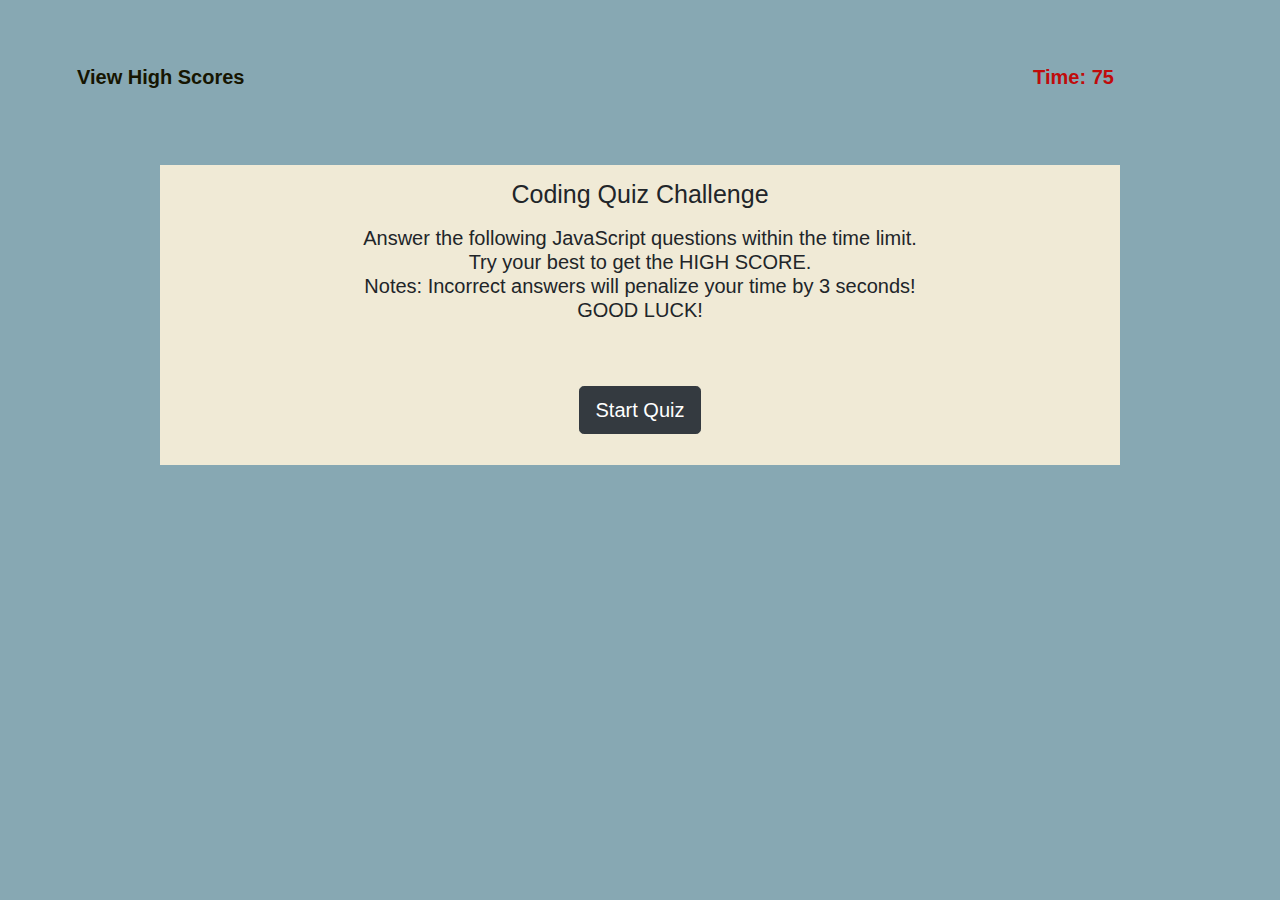
<file: index.html>
<!DOCTYPE html>
<html lang="en">

<head>
    <meta charset="UTF-8">
    <meta name="viewport" content="width=device-width, initial-scale=1.0">
    <link rel="stylesheet" href="https://stackpath.bootstrapcdn.com/bootstrap/4.4.1/css/bootstrap.min.css"
        integrity="sha384-Vkoo8x4CGsO3+Hhxv8T/Q5PaXtkKtu6ug5TOeNV6gBiFeWPGFN9MuhOf23Q9Ifjh" crossorigin="anonymous">
    <title>Code Quiz</title>
    <link rel="stylesheet" href="./assets/style.css">

</head>

<body>
    <div class="container-fluid">
        <div class="row" id="row1">
            <div class="col-9">
                <a href="highscore.html" id="highScore">View High Scores</a>
            </div>
            <div class="col-3" id="timer">
                <a>Time: 75</a>
            </div>
        </div>
    </div>
    <div class="jumbotron jumbotron-fluid">
        <div class="container-fluid">
            <h1 class="display-3">Coding Quiz Challenge <br>
                <p> Answer the following JavaScript questions within the time limit.<br>
                Try your best to get the HIGH SCORE.<br>
                Notes: Incorrect answers will penalize your time by 3 seconds!<br>
                GOOD LUCK!</p><br>
            </h1>


            <p class="lead">

                <a class="btn btn-dark btn-lg" href="#" role="button" id="startQuiz">Start Quiz</a>
                <input type="text" class="form-control mb-4" id="inlineFormInput" placeholder="Enter your initials">
                <a class="btn btn-dark btn-lg" href="highscore.html" role="button" id="buttonInitials">Submit</a>
            </p>
        </div>
    </div>

    <div class="col-4" id="questionsCard">
        <div class="card text-center" style="width: 40rem;" id="cardMedia">
            <div class="card-body">
                <h5 class="card-title">Questions</h5>
                <p class="card-text" id="questions">With supporting text below as a natural lead-in to additional
                    content??</p>
                <div class="row buttonRow">
                    <a href="#" class="btn btn-secondary quizBtn" id="button1">Go somewhere</a>
                </div>
                <div class="row buttonRow">
                    <a href="#" class="btn btn-secondary quizBtn" id="button2">Go somewhere</a>
                </div>
                <div class="row buttonRow">
                    <a href="#" class="btn btn-secondary quizBtn" id="button3">Go somewhere</a>
                </div>
                <div class="row buttonRow">
                    <a href="#" class="btn btn-secondary quizBtn" id="button4">Go somewhere</a>
                </div>
                <div class="row buttonRow">
                    <p id="correctIncorrect"></p>
                </div>
            </div>
        </div>
    </div>
    <script src="https://code.jquery.com/jquery-3.4.1.slim.min.js"
        integrity="sha384-J6qa4849blE2+poT4WnyKhv5vZF5SrPo0iEjwBvKU7imGFAV0wwj1yYfoRSJoZ+n"
        crossorigin="anonymous"></script>
    <script src="https://cdn.jsdelivr.net/npm/popper.js@1.16.0/dist/umd/popper.min.js"
        integrity="sha384-Q6E9RHvbIyZFJoft+2mJbHaEWldlvI9IOYy5n3zV9zzTtmI3UksdQRVvoxMfooAo"
        crossorigin="anonymous"></script>
    <script src="https://stackpath.bootstrapcdn.com/bootstrap/4.4.1/js/bootstrap.min.js"
        integrity="sha384-wfSDF2E50Y2D1uUdj0O3uMBJnjuUD4Ih7YwaYd1iqfktj0Uod8GCExl3Og8ifwB6"
        crossorigin="anonymous"></script>
    <script src="./assets/script.js"></script>
    <script src="./assets/questions.js"></script>
</body>

</html>
</file>
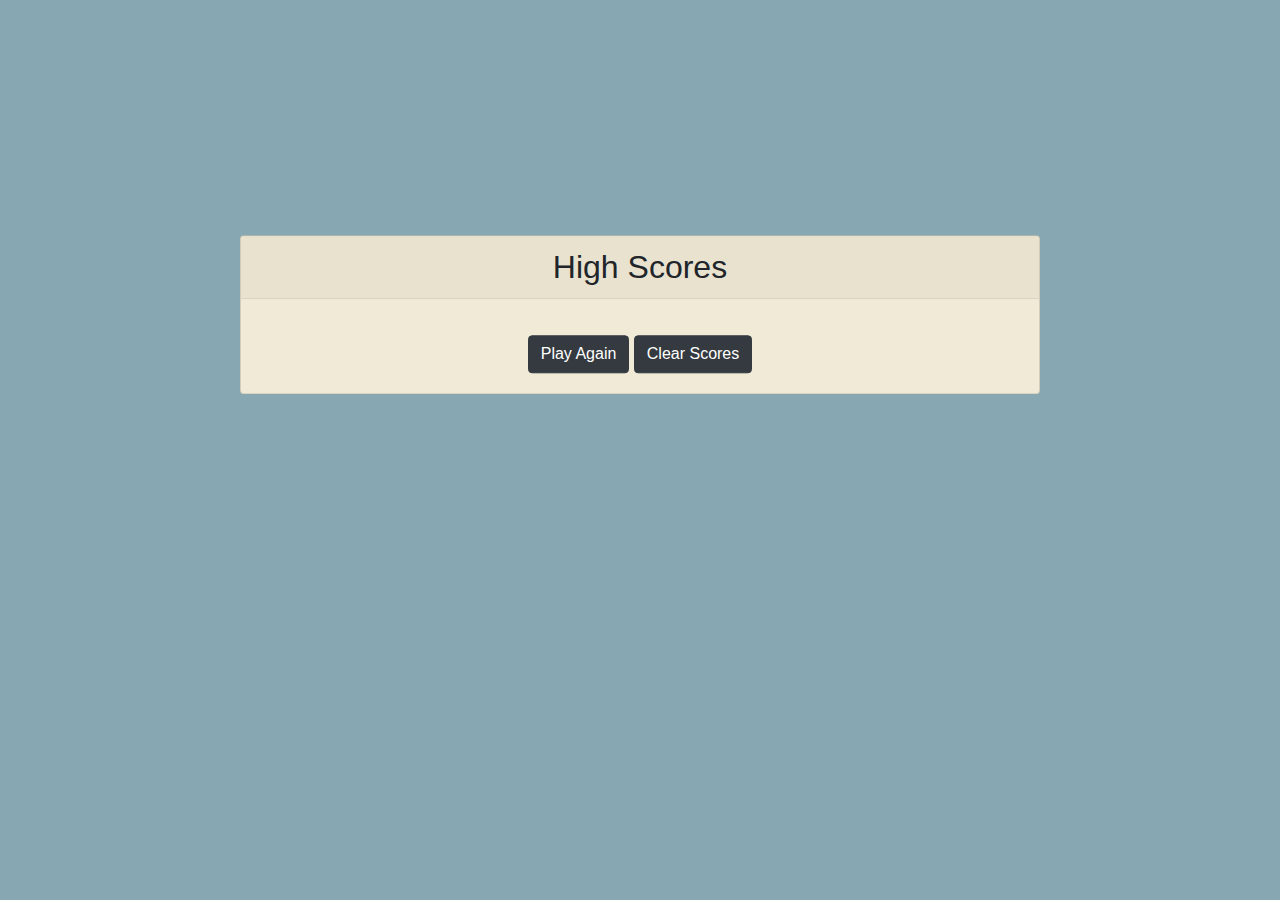
<file: highscore.html>
<!DOCTYPE html>
<html lang="en">

<head>
    <meta charset="UTF-8">
    <meta name="viewport" content="width=device-width, initial-scale=1.0">
    <link rel="stylesheet" href="https://stackpath.bootstrapcdn.com/bootstrap/4.4.1/css/bootstrap.min.css"
        integrity="sha384-Vkoo8x4CGsO3+Hhxv8T/Q5PaXtkKtu6ug5TOeNV6gBiFeWPGFN9MuhOf23Q9Ifjh" crossorigin="anonymous">
    <title>Document</title>
    <link rel="stylesheet" href="./assets/style.css">

</head>

<body>
    <div class="card text-center">
        <div class="card-header" id="header">
            High Scores
        </div>
        <div class="card-body">
            <ol class="scoresHTML">
            </ol>
            <a class="btn btn-dark btn-m" href="index.html" role="button" id="playAgain">Play Again</a>
            <a class="btn btn-dark btn-m" href="#" role="button" id="clearScores">Clear Scores</a>
        </div>
    </div>



    <script src="https://code.jquery.com/jquery-3.4.1.slim.min.js"
        integrity="sha384-J6qa4849blE2+poT4WnyKhv5vZF5SrPo0iEjwBvKU7imGFAV0wwj1yYfoRSJoZ+n"
        crossorigin="anonymous"></script>
    <script src="https://cdn.jsdelivr.net/npm/popper.js@1.16.0/dist/umd/popper.min.js"
        integrity="sha384-Q6E9RHvbIyZFJoft+2mJbHaEWldlvI9IOYy5n3zV9zzTtmI3UksdQRVvoxMfooAo"
        crossorigin="anonymous"></script>
    <script src="https://stackpath.bootstrapcdn.com/bootstrap/4.4.1/js/bootstrap.min.js"
        integrity="sha384-wfSDF2E50Y2D1uUdj0O3uMBJnjuUD4Ih7YwaYd1iqfktj0Uod8GCExl3Og8ifwB6"
        crossorigin="anonymous"></script>
    <script src="./assets/highscore.js"></script>

</body>

</html>
</file>
<file: assets/style.css>
body {
  font-family: 'Franklin Gothic Medium', 'Arial Narrow', Arial, sans-serif;
  margin: 2em;
  background-color: rgb(135, 168, 179);
  }
  
  #row1 {
      padding: 30px;
      font-weight: bold;
      font-size: 20px;
  }

  .col-3 {
      color: #c00b0b;
      text-align: center;
  }
  
  #highScore {
      color: #161501;
  }
  
  .display-3 {
      text-align: center;
      margin-top: -50px;
      font-size: 25px;
  }
  
  .lead {
      text-align: center;
  }
  
  .jumbotron {
      background-color: #f0ead6;
      height: 300px;
      width: 60rem;
      position: absolute;
      top: 35%;
      left:50%;
      transform: translate(-50%, -50%);
  }

  div p {
    margin: 17px;
    font-size: 20px;
  }
  
  .buttonRow {
      justify-content: center;
      padding: 5px;
  }
  
  .card {
      background-color: #f0ead6;
      width: 50rem;
      top: 35%;
      left: 50%;
      position: absolute;
      transform: translate(-50%, -50%) 
  }

  .col-4 {
    width: 200px;
    height: 200px;
    position: absolute;
    top: 40%;
    left:62%;
    transform: translate(-180%, -50%);
  }
  
  #questionsCard {
      display: none;
  }
  
  #correctIncorrect {
      font-size: large;
  }
  
  #buttonInitials {
      display: none;
  }
  
  #inlineFormInput {
      display: none;
      width: 30%;
  }
  
  /* highScores HTML */
  
  #highRow {
      padding: 10px;
  }
  
  #theTottaly {
      color: #0e0d07;
  }
  
  #header {
      font-size: 2rem;
      font-weight: 300;
      line-height: 1.2;
  }
  
  /* Media query */
  
  @media (max-width: 830px) {
      .display-3 {
          font-size: 350%;
          margin-top: 1px;
      }
      .jumbotron {
          height: 100%;
      }
      #imagen1 {
          float: right;
      }
      #cardMedia {
          float: right;
      }
  }
</file>
